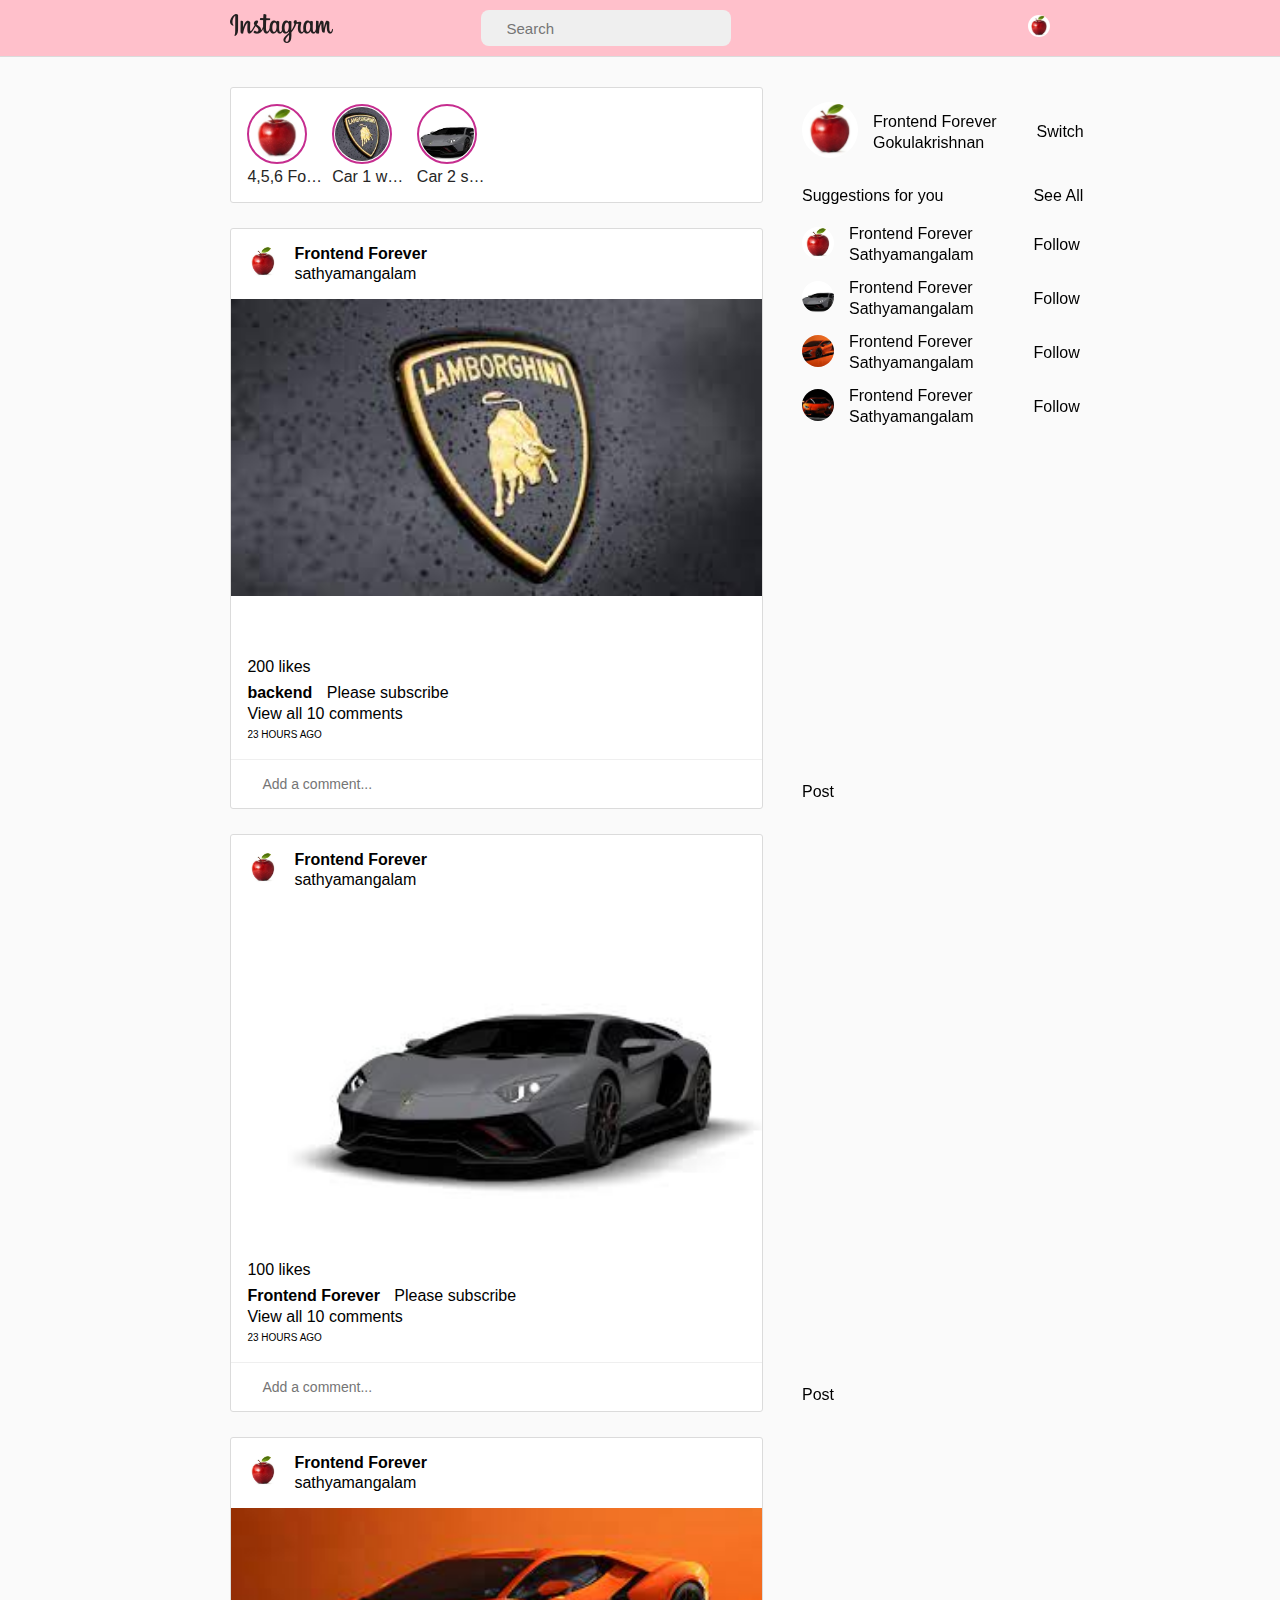
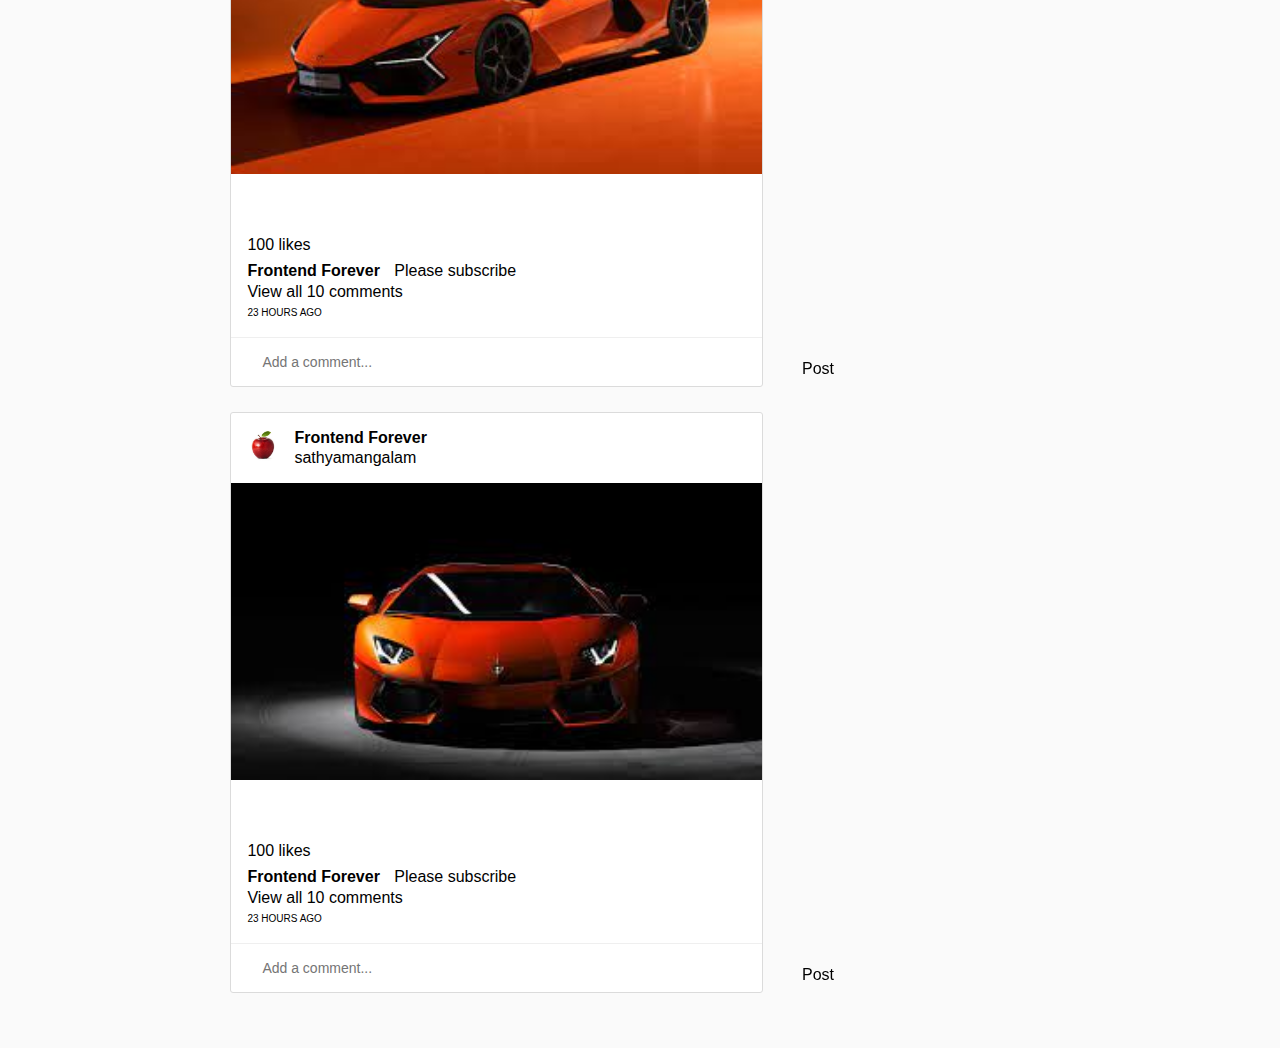
<file: index.html>
<!DOCTYPE html>
<html lang="en">
<head>
    <meta charset="UTF-8">
    <meta name="viewport" content="width=device-width, initial-scale=1.0">
    <title>Instagram</title>
    <link rel="stylesheet" href="style.css">
    <link rel="stylesheet" href="https://cdnjs.cloudflare.com/ajax/libs/font-awesome/6.5.1/css/all.min.css" integrity="sha512-DTOQO9RWCH3ppGqcWaEA1BIZOC6xxalwEsw9c2QQeAIftl+Vegovlnee1c9QX4TctnWMn13TZye+giMm8e2LwA==" crossorigin="anonymous" referrerpolicy="no-referrer" />
</head>
<body>
    <div class="insta">
        <header>
            <div class="logo">
                <img src="logo.png" alt="**">
            </div>
            <div class="search-box">
                <i class="fa-solid fa-magnifying-glass"></i>
                <input type="search" placeholder="Search">
            </div>
            <nav>
                <ul>
                    <li><a href="#"><i class="fa-solid fa-house"></i></a></li>
                    <li><a href="#"><i class="fab fa-facebook-messenger"></i></a></li>
                    <li><a href="#"><i class="far fa-plus-square"></i></a></li>
                    <li><a href="#"><i class="fa-solid fa-compass"></i></a></li>
                    <li><a href="#"><i class="far fa-heart"></i></a></li>
                    <li><a href=""><img src="ff.jpg" alt="ff"></a></li>
                </ul>
            </nav>

        </header>

        <section>
            <div class="left-side">
                <div class="story">
                    <div class="stories">
                        <a href="#"><img src="ff.jpg" width="60" height="60" alt="ff"></a>
                        <p> 4,5,6 Foreversasdasd</p>
                    </div>
                    <div class="stories">
                        <a href="#"><img src="bg.jpg" width="60" height="60" alt="ff"></a>
                        <p>Car 1 wonderfuldasdasdd</p>
                    </div>
                    <div class="stories">
                        <a href="#"><img src="bg1.jpg" width="60" height="60" alt="ff"></a>
                        <p>Car 2 spectacular</p>
                    </div>
                </div>
                <div class="posts">
                    <div class="post-title">
                        <!--  this is basically the  image, name and  the three dots -->
                        <div class="post-left">

                            <div class="image">
                                <img src="ff.jpg" alt="ff" width="32" height="32">
                            </div>
                            <div class="details">
                                <p class="name">Frontend  Forever</p>
                                <p class="location">sathyamangalam</p>
                            </div>
                        </div>
                        <div class="post-right">
                            <i class="fas fa-ellipsis"></i>
                        </div>
                        
                    </div>
                    <div class="post-content">
                        <img src="bg.jpg" alt="bg" height="600" width="600">
                    </div>
                    <div class="post-footer">
                        <!-- ṭhis will have likes, comments etc -->
                        <div class="like-share-comment">
                            <i class="far fa-heart"></i>
                            <i class="far fa-comment"></i>
                            <i class="far fa-paper-plane"></i>

                        </div>
                        <div class="save">
                            <i class="far fa-bookmark"></i>
                        </div>
                    </div>
                    <div class="post-footer-content">
                        <p class="likes">200 likes</p>
                        
                        <p class="name">backend <span>Please subscribe</span></p>
                        
                        <p class="comments">View  all 10 comments</p>
                        
                        <p class="posting-time">23 HOURS AGO</p>
                    </div>
                    <div class="add-comment">
                        <div class="left-side">
                            <i class="far fa-smile-beam"></i>
                            <input type="text" placeholder="Add a comment...">
                        </div>
                        <div class="right-side">
                            <p>Post</p>
                        </div>
                    </div>

                </div>
                <div class="posts">
                    <div class="post-title">
                        <!--  this is basically the  image, name and  the three dots -->
                        <div class="post-left">

                            <div class="image">
                                <img src="ff.jpg" alt="ff" width="32" height="32">
                            </div>
                            <div class="details">
                                <p class="name">Frontend  Forever</p>
                                <p class="location">sathyamangalam</p>
                            </div>
                        </div>
                        <div class="post-right">
                            <i class="fas fa-ellipsis"></i>
                        </div>
                        
                    </div>
                    <div class="post-content">
                        <img src="bg1.jpg" alt="bg" height="600" width="600">
                    </div>
                    <div class="post-footer">
                        <!-- ṭhis will have likes, comments etc -->
                        <div class="like-share-comment">
                            <i class="far fa-heart"></i>
                            <i class="far fa-comment"></i>
                            <i class="far fa-paper-plane"></i>

                        </div>
                        <div class="save">
                            <i class="far fa-bookmark"></i>
                        </div>
                    </div>
                    <div class="post-footer-content">
                        <p class="likes">100 likes</p>
                        
                        <p class="name">Frontend Forever <span>Please subscribe</span></p>
                        
                        <p class="comments">View  all 10 comments</p>
                        
                        <p class="posting-time">23 HOURS AGO</p>
                    </div>
                    <div class="add-comment">
                        <div class="left-side">
                            <i class="far fa-smile-beam"></i>
                            <input type="text" placeholder="Add a comment...">
                        </div>
                        <div class="right-side">
                            <p>Post</p>
                        </div>
                    </div>

                </div>
                <div class="posts">
                    <div class="post-title">
                        <!--  this is basically the  image, name and  the three dots -->
                        <div class="post-left">

                            <div class="image">
                                <img src="ff.jpg" alt="ff" width="32" height="32">
                            </div>
                            <div class="details">
                                <p class="name">Frontend  Forever</p>
                                <p class="location">sathyamangalam</p>
                            </div>
                        </div>
                        <div class="post-right">
                            <i class="fas fa-ellipsis"></i>
                        </div>
                        
                    </div>
                    <div class="post-content">
                        <img src="bg2.jpg" alt="bg" height="600" width="600">
                    </div>
                    <div class="post-footer">
                        <!-- ṭhis will have likes, comments etc -->
                        <div class="like-share-comment">
                            <i class="far fa-heart"></i>
                            <i class="far fa-comment"></i>
                            <i class="far fa-paper-plane"></i>

                        </div>
                        <div class="save">
                            <i class="far fa-bookmark"></i>
                        </div>
                    </div>
                    <div class="post-footer-content">
                        <p class="likes">100 likes</p>
                        
                        <p class="name">Frontend Forever <span>Please subscribe</span></p>
                        
                        <p class="comments">View  all 10 comments</p>
                        
                        <p class="posting-time">23 HOURS AGO</p>
                    </div>
                    <div class="add-comment">
                        <div class="left-side">
                            <i class="far fa-smile-beam"></i>
                            <input type="text" placeholder="Add a comment...">
                        </div>
                        <div class="right-side">
                            <p>Post</p>
                        </div>
                    </div>

                </div>
                <div class="posts">
                    <div class="post-title">
                        <!--  this is basically the  image, name and  the three dots -->
                        <div class="post-left">

                            <div class="image">
                                <img src="ff.jpg" alt="ff" width="32" height="32">
                            </div>
                            <div class="details">
                                <p class="name">Frontend  Forever</p>
                                <p class="location">sathyamangalam</p>
                            </div>
                        </div>
                        <div class="post-right">
                            <i class="fas fa-ellipsis"></i>
                        </div>
                        
                    </div>
                    <div class="post-content">
                        <img src="bg3.jpg" alt="bg" height="600" width="600">
                    </div>
                    <div class="post-footer">
                        <!-- ṭhis will have likes, comments etc -->
                        <div class="like-share-comment">
                            <i class="far fa-heart"></i>
                            <i class="far fa-comment"></i>
                            <i class="far fa-paper-plane"></i>

                        </div>
                        <div class="save">
                            <i class="far fa-bookmark"></i>
                        </div>
                    </div>
                    <div class="post-footer-content">
                        <p class="likes">100 likes</p>
                        
                        <p class="name">Frontend Forever <span>Please subscribe</span></p>
                        
                        <p class="comments">View  all 10 comments</p>
                        
                        <p class="posting-time">23 HOURS AGO</p>
                    </div>
                    <div class="add-comment">
                        <div class="left-side">
                            <i class="far fa-smile-beam"></i>
                            <input type="text" placeholder="Add a comment...">
                        </div>
                        <div class="right-side">
                            <p>Post</p>
                        </div>
                    </div>

                </div>

            </div>





            <div class="right-side">
                <div class="profile-title">
                    <div class="profile-left">
                        <div class="image">
                            <img src="ff.jpg" alt="ff" width="56" height="56">
                        </div>
                        <div class="details">
                            <p class="name">Frontend Forever</p>
                            <p class="surname">Gokulakrishnan</p>
                        </div>


                    </div>
                    <div class="profile-right">
                        <p>Switch</p>
                    </div>
                </div>
                <div class="suggestions">
                    <p>Suggestions for you</p>
                    <p>See All</p>
                </div>
                <div class="suggestion-title">
                    <div class="suggestion-left">
                        <div class="image">
                            <img src="ff.jpg" alt="ff" height="32" width="32">
                        </div>
                        <div class="details">
                            <p class="name">
                                Frontend Forever
                            </p>
                            <p class="location">Sathyamangalam</p>
                        </div>
                    </div>
                    <div class="suggestion-right">
                        <p>Follow</p>
                    </div>
                </div>
                <div class="suggestion-title">
                    <div class="suggestion-left">
                        <div class="image">
                            <img src="bg1.jpg" alt="ff" height="32" width="32">
                        </div>
                        <div class="details">
                            <p class="name">
                                Frontend Forever
                            </p>
                            <p class="location">Sathyamangalam</p>
                        </div>
                    </div>
                    <div class="suggestion-right">
                        <p>Follow</p>
                    </div>
                </div>
                <div class="suggestion-title">
                    <div class="suggestion-left">
                        <div class="image">
                            <img src="bg2.jpg" alt="ff" height="32" width="32">
                        </div>
                        <div class="details">
                            <p class="name">
                                Frontend Forever
                            </p>
                            <p class="location">Sathyamangalam</p>
                        </div>
                    </div>
                    <div class="suggestion-right">
                        <p>Follow</p>
                    </div>
                </div>
                <div class="suggestion-title">
                    <div class="suggestion-left">
                        <div class="image">
                            <img src="bg3.jpg" alt="ff" height="32" width="32">
                        </div>
                        <div class="details">
                            <p class="name">
                                Frontend Forever
                            </p>
                            <p class="location">Sathyamangalam</p>
                        </div>
                    </div>
                    <div class="suggestion-right">
                        <p>Follow</p>
                    </div>
                </div>


            </div>
        </section>
    </div>
</body>
</html>
</file>
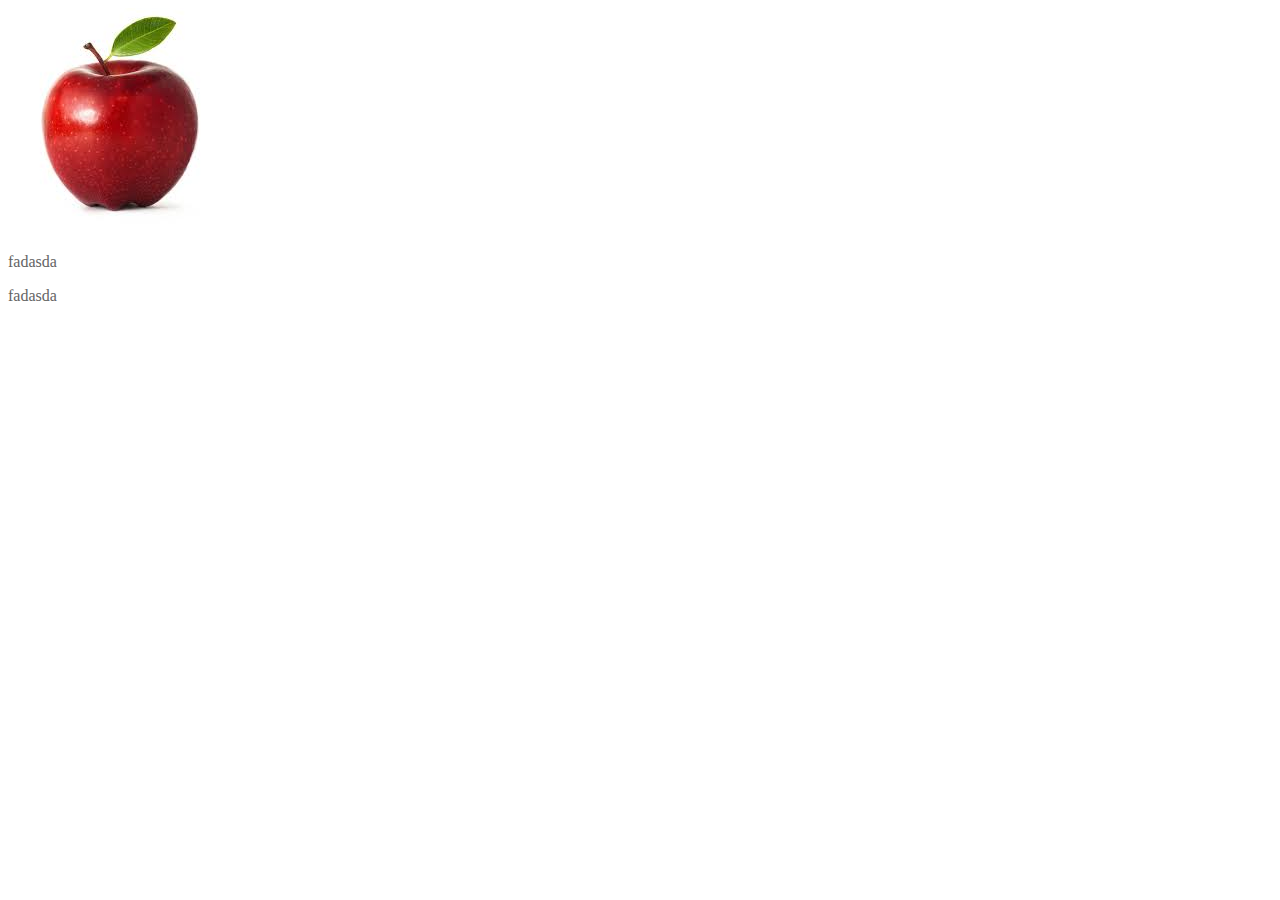
<file: aa.html>
<!DOCTYPE html>
<html lang="en">
<head>
    <meta charset="UTF-8">
    <meta name="viewport" content="width=device-width, initial-scale=1.0">
    <title>Document</title>
</head>
<body>
    <img src="ff.jpg" alt="">
    <p style="color: rgba(100, 100, 100, 1);">fadasda</p>
    <p style="color: rgb(100, 100, 100);">fadasda</p>
    
</body>
</html>
</file>
<file: style.css>
*{
    margin:0;
     /* this will remove  the default margin */
    padding:0;
    /* this will remove the default padding */
    /* this will also remove the bullet points from the list  */ 
     
    box-sizing:border-box;
    /* this will include the padding and border in the width and height of the element */
    /* for more info visit https://www.w3schools.com/css/css3_box-sizing.asp */
    
    font-family: sans-serif;
}

/* Header */

header{
    display:flex;
    /*  this will make the header a flex container , so that we can use the flex properties 
    to align the items inside the header , for more info visit https://www.w3schools.com/css/css3_flexbox.asp */

    /* this will also make the header from a block level element to an inline level element ,
    making it possible to align the items inside the header horizontally.
    for more info visit https://www.w3schools.com/css/css_inline-block.asp */

    justify-content:space-between;
    /* this will align the items inside the header to the left and right of the header 
    this will also make the items inside the header to take the full width of the header 
    */
    align-items: center;
    /* this will align the items inside the header vertically */

    padding: 10px 18%;
    /* this will add padding to the header , 10px from the top and bottom and 18% from the left and right */
    border-bottom: 1px solid rgba(219,219,219,1);
    /* this will add a border to the bottom of the header , 1px thick and the color is a light gray */
    background-color: pink;
    /* this will add a background color to the header */
    position: sticky;
    top: 0;
    /* the above two lines will make the header to stick to the top of the page when we scroll down the page */
    z-index: 10;
    /* this will make the header to be on top of the other elements on the page */
}

header .logo{
    height: 29px;
}

header .logo img{
    height: 100%;
    /* this will make the image take the full height of the parent element */
    object-fit: contain;
    /* this will make the image fit inside the parent element */
    /* for more info visit https://www.w3schools.com/css/css3_object-fit.asp */
     /* if we  use object-fit:cover; the image will cover the parent element 
      
       */
}

header .search-box{
    width: 250px;
    background-color: rgba(239,239,239,1);

    padding : 3px 16px;
    /* this will add padding to the search box , 3px from the top and bottom and 16px from the left and right */
    display: flex;
    /* this will make the search box a flex container , so that we can use the flex properties,
    to align the items inside the search box */
    align-items: center;
    /* this will align the items inside the search box vertically */
    border-radius: 8px;
}

header .search-box input{
 height: 30px;
    /* this will add height to the input field */
    border: none;
    /* this will remove the default border from the input field */
    outline: none;
    /* this will remove the default outline from the input field 
    for more info visit https://www.w3schools.com/css/css_outline.asp */
    
    background-color: rgba(239,239,239,1);
    /* this will add a background color to the input field */
    padding-left: 10px;
    /* this will add padding to the input field from the left */
    font-size: 15px;
    /* this will add font size to the input field */
    color: #8e8e8e;
    /* this will add color to the input field */
}

header nav ul{
    list-style: none;
    /* this will remove the bullet points from the list */

    display: flex;
    /* this will make the list a flex container , so that we can use the flex properties
    to align the items inside the list */
}

header nav ul li{
    margin-right: 30px;
    /* this will add margin to the right of the list items */
}

header nav ul li:last-child{
    /*  to make the margin  for the last element in  the list element */
    margin-right: 0;

}

header nav ul li a img{
    height: 22px;
    width: 22px;
    /* this will add height to the image */

    border-radius: 50%;
    /* this will add border radius to the image , making it a circle */

    object-fit: cover;
    /* this will make the image cover the parent element , for more info visit https://www.w3schools.com/css/css3_object-fit.asp */

}

header nav ul li a i{
    font-size: 22px;
    /* this will add font size to the icon  */

    color:rgba(38,38,38,1);
}

/*  Body Section */

section {
    padding : 30px 18%;
    /* this will add padding to the section , 30px from the top and bottom and 18% from the left and right */
    background-color: #fafafa;
    display: flex;
    /* this will make the section a flex container , so that we can use the flex properties
    to align the items inside the section */
}

.left-side{
    width: 65%;

}
.story{
    display: flex;
    /* this will make the story a flex container , so that we can use the flex properties
    this  will also arrange the content in a row */

    padding: 16px;
    background-color: white;
    border: 1px solid rgba(219,219,219,1);
    border-radius: 3px;
}

.story .stories{
    width: 17%;
    /* this will add width to the stories ,  so that it wont */
}

.story .stories a img{
    border-radius:50%;
    /* this will add border radius to the image , making it a circle */
    border: 2px solid #c62d8f;
    padding: 1px;
    object-fit: cover;
    /* this will make the image cover the parent element , for more info visit https://www.w3schools.com/css/css3_object-fit.asp */
    /* basically it  will make the  image fixed to the parent element */
}

.story .stories p{
    width: 90%;
    overflow: hidden;
    /* this will hide the content that overflows the parent element */
    white-space: nowrap;
    /* this will make the content not to wrap to the next line */
    text-overflow: ellipsis;
    /* this will add an ellipsis(...) to the content that overflows the parent element */
    color: #262626;
}

/* Posts */

.posts{
    margin : 25px 0;
    /* this will add margin to the top and bottom of the posts */
    background-color: white;
    border: 1px solid rgba(219,219,219,1);
    border-radius: 3px;

}
.posts .post-title{
    display:flex;
    /* this will make the post title a flex container , so that we can use the flex properties
    to align the items inside the post title */
    justify-content: space-between;
    /* this will align the items inside the post title to the left and right of the post title */
    align-items: center;
    /* this will align the items inside the post title vertically */
    padding: 16px;

}

.posts .post-title .post-left{
    display: flex;
    align-items: center;
    /* this will align the items inside the post left to the center of the post left */
}
.posts .post-title .post-left .image{
    margin-right: 15px;
}

.posts .post-title .post-left .image img{
    border-radius:50%;
    object-fit: contain;
}

.posts .post-title .post-left .details .name{
    padding-bottom: 2px;
    font-weight: bold;
}

.posts .post-content img{
    width:100%;
    height: 100%;
    object-fit: cover;
}

.posts .post-footer{
    display:flex;
    justify-content: space-between;
    padding:16px;   
}

.posts .post-footer .like-share-comment i{
    font-size:22px;
    margin-right:10px;
}

.posts .post-footer .save{
    font-size:22px;
}

.posts .post-footer-content{
    padding:0 16px 16px 16px;

}

.posts .post-footer-content p{
    margin-bottom: 3px;
}

.posts .post-footer-content .likes{
    margin-bottom: 8px;
}

.posts .post-footer-content .name{
    font-weight:600;
}

.posts .post-footer-content span{
    margin-left:10px;
    font-weight: normal;
}

.posts .post-footer-content .posting-time{
    font-size:10px;
    margin-top:6px;
}

.posts .add-comment{
    padding: 16px;
    border-top: 1px solid #efefef;
    display:flex;
    align-items: center;
    justify-content: space-between;
}

.posts .add-comment .left-side{
    display:flex;
    align-items: center;
}

.posts .add-comment .left-side i{
   font-size: 22px;
   margin-right:15px;
}

.posts .add-comment .left-side input{
    width : 100%;
    outline: none;
    border: none;
    /* this will remove the default border from the input field */
    font-size: 14px;
}










.right-side {
    width: 35%;
    /* this will add margin to the left of the right side */
    margin-top:15px;
    position:fixed;
    right:30px;
}

.right-side .profile-title{
    display: flex;
    align-items: center;
}

.right-side .profile-title .profile-left{
    display: flex;
    align-items: center;
    margin-right: 40px;
}
.right-side .profile-title .profile-left .image img{
    border-radius: 50%;
    margin-right:15px;
}

.right-side .profile-title .profile-left .details .name{
    padding-bottom: 3px;
}


.suggestions{
    display: flex;
    margin-top:25px;
    margin-bottom: 20px;
}

.suggestions p{
    margin-right: 90px;
}

.suggestions p:last-child{
    margin-right: 0px;
}
.suggestion-title{
    display: flex;
    align-items: center;
    margin-bottom: 15px;
}

.suggestion-title .suggestion-left{
    display: flex;
    align-items: center;
    margin-right: 60px;
}

.suggestion-title .suggestion-left .image img{
    border-radius: 50%;
    margin-right: 15px;
    object-fit: cover   ;
}

.suggestion-title .suggestion-left .details .name{
    padding-bottom: 3px;
}

@media (max-width:992px){
    header  {
        padding: 10px 20px;
    }

    section .left-side{
        width: 100%;
        /*  this means left-side section will occupy the  entire screen */
        /* earlier we kept this as 65%, this  also means we wont see right side suggestions anymore */
    }

    section .right-side{
        visibility: hidden;
        /* display: none; */
        /* we can use any one of the  above */
    }

}

@media (max-width:768px){
    header .search-box{
        display:none;
    }
    section{
        padding: 30px 20px;
    }
}

@media (max-width:576px){
    .story .stories{
        width: 25%;
    }
    header nav ul li {
        margin-right: 10px;
    }
}
</file>
